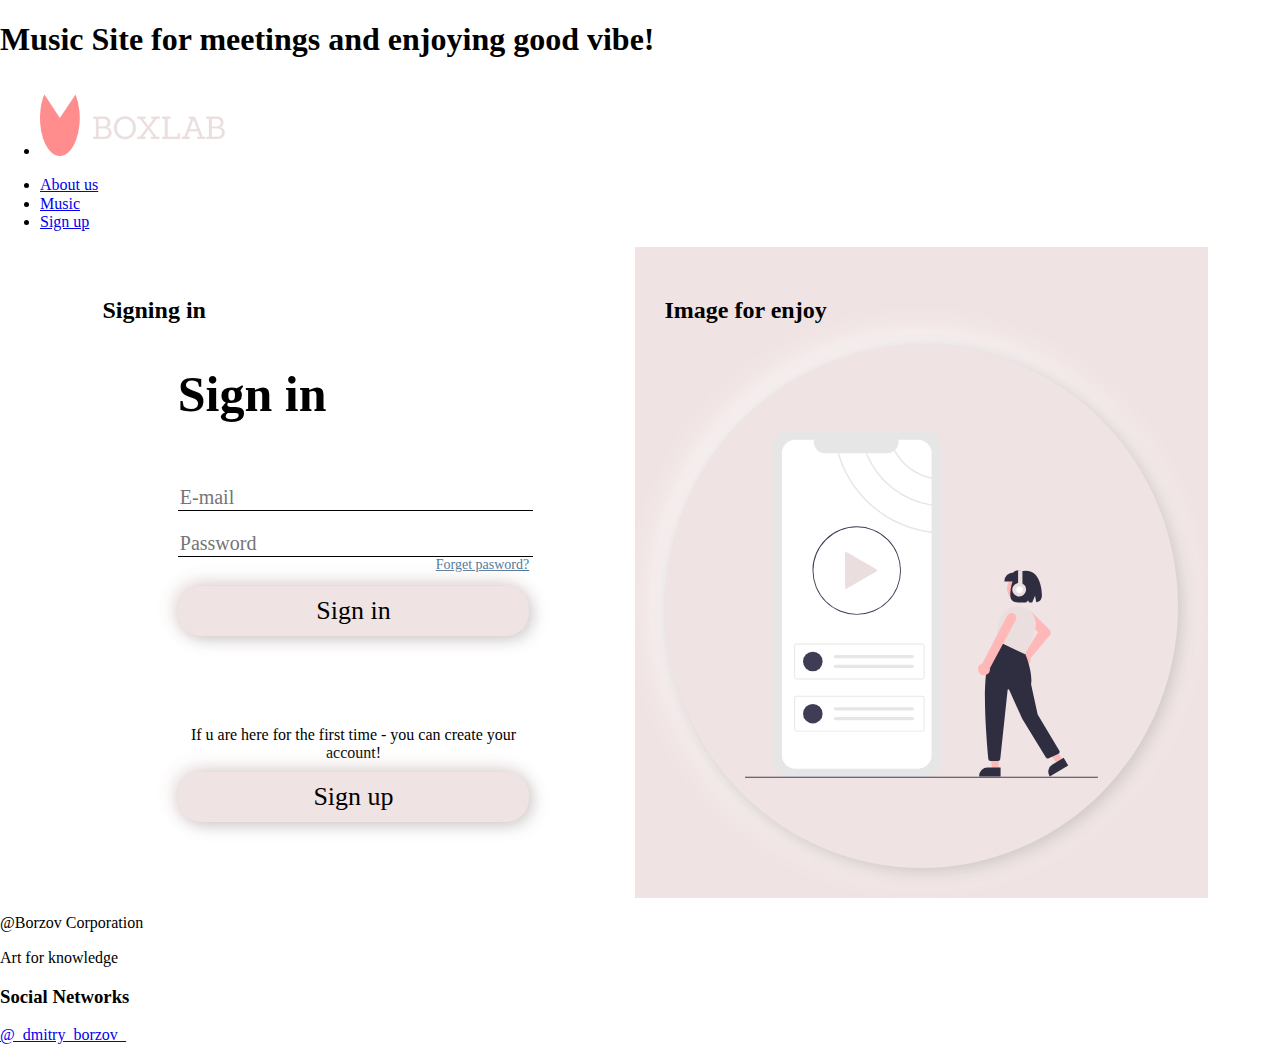
<file: pages/page1.html>
<!DOCTYPE html>
<html lang="en">

<head>
    <meta charset="UTF-8">
    <meta name="viewport" content="width=device-width, initial-scale=1.0">
    <link rel="stylesheet" href="/style/normalize.css">
    <link rel="stylesheet" href="/style/login.css">
    <title>MusicBox</title>
</head>

<body>
    <header>
        <h1 class="visually-hidden">Music Site for meetings and enjoying good vibe!</h1>
        <nav class="nav-menu">
            <ul class="logo">
                <li>
                    <a href="#"><img src="/img/logo.png" alt="LogoBrand" width="200"></a>
                </li>
            </ul>
            <ul class="navigation">
                <li><a href="#">About us</a></li>
                <li><a href="#">Music</a></li>
                <li><a href="#">Sign up</a></li>
            </ul>
        </nav>
    </header>
    <main>
        <section class="login">
            <div class="login--left">
                <h2 class="visually-hidden">Signing in</h2>
                <form class="login--left--form" action="submit">
                    <h2 class="login--left--head">Sign in</h2>
                    <input class="login--left--text" type="text" placeholder="E-mail">
                    <input class="login--left--password" type="password" placeholder="Password"><br>
                    <a class="login--left--forget" href="#">Forget pasword?</a><br>
                    <button class="login--left--button">Sign in</button>
                    <p class="login--left--phrase">
                        If u are here for the first time - you can create your account!
                    </p>
                    <button class="login--left--button">Sign up</button>
                </form>
            </div>
            <div class="login--right">
                <h2 class="visually-hidden">Image for enjoy</h2>
                <div class="login--right--circle">
                    <img class="login--right--image" src="/img/undraw_audio_player_re_cl20.svg" alt="GirlAudio"
                        width="353" height="359">
                </div>
            </div>
        </section>
    </main>
    <footer class="footer">
        <p class="footer--name">
            @Borzov Corporation
        </p>
        <p class="footer--motive">
            Art for knowledge
        </p>
        <div class="footer--social">
            <h3 class="footer--social--head">Social Networks</h3>
            <p class="footer--social--link">
                <a class="footer--social--link__instagram" href="https://www.instagram.com/_dmitry_borzov_/">@_dmitry_borzov_</a>
            </p>
        </div>
    </footer>
</body>

</html>
</file>
<file: style/login.css>
.login{
    display: flex;
    justify-content: center;
    margin-top: 60px;
    /* width: 1000px; */
    margin: 0 auto;
    /* border: 1px solid #000; */
}
.login--left{
    background-color: #FFF;
    padding: 30px;
}

.login--left--form{
    width: 70%;
    margin: 0 auto;
}

.login--left--head{
    font-size: 50px;
}

.login--left--text, .login--left--password{
    border: 0;
    border-bottom: 1px solid #000;
    width: 100%;
    margin-top: 20px;
    font-size: 20px;
}

.login--left--forget{
    color: #4F769A;
    font-size: 14px;
    float: right;
}



.login--left--button{
    background-color: #F0E3E3;
    border: 0;
    width: 100%;
    border-radius: 23px;
    font-size: 26px;
    padding: 10px;
    margin-top: 10px;
    box-shadow: 4px 4px 16px rgba(87,82,82, 26%), -4px -4px 20px rgba(235,222,222, 100%);
}
.link__button{
    display: block;
    text-align: center;
    width: 95%;
}

.login--left--button:hover{
    /* background-color: #D1C9C9; */
    cursor: pointer;
    box-shadow: 0px 0px 30px rgba(87,82,82, 20%), 0px 0px 50px rgba(235,222,222, 100%);
}

.login--left--phrase{
    margin-top: 90px;
    text-align: center;
    margin-bottom: 0;
}

.login--right{
    background-color: #F0E3E3;
    padding: 30px;
}

.login--right--circle{
    padding: 80px;
    border-radius: 100%;
    box-shadow: 4px 4px 16px rgba(87,82,82, 26%), -4px -4px 40px rgba(255,255,255, 100%);

}

.login--right--circle:hover{
    box-shadow: none;
    box-shadow: inset 4px 4px 22px rgba(87,82,82, 26%), inset -4px -4px 40px rgba(255,255,255, 100%);
}
</file>
